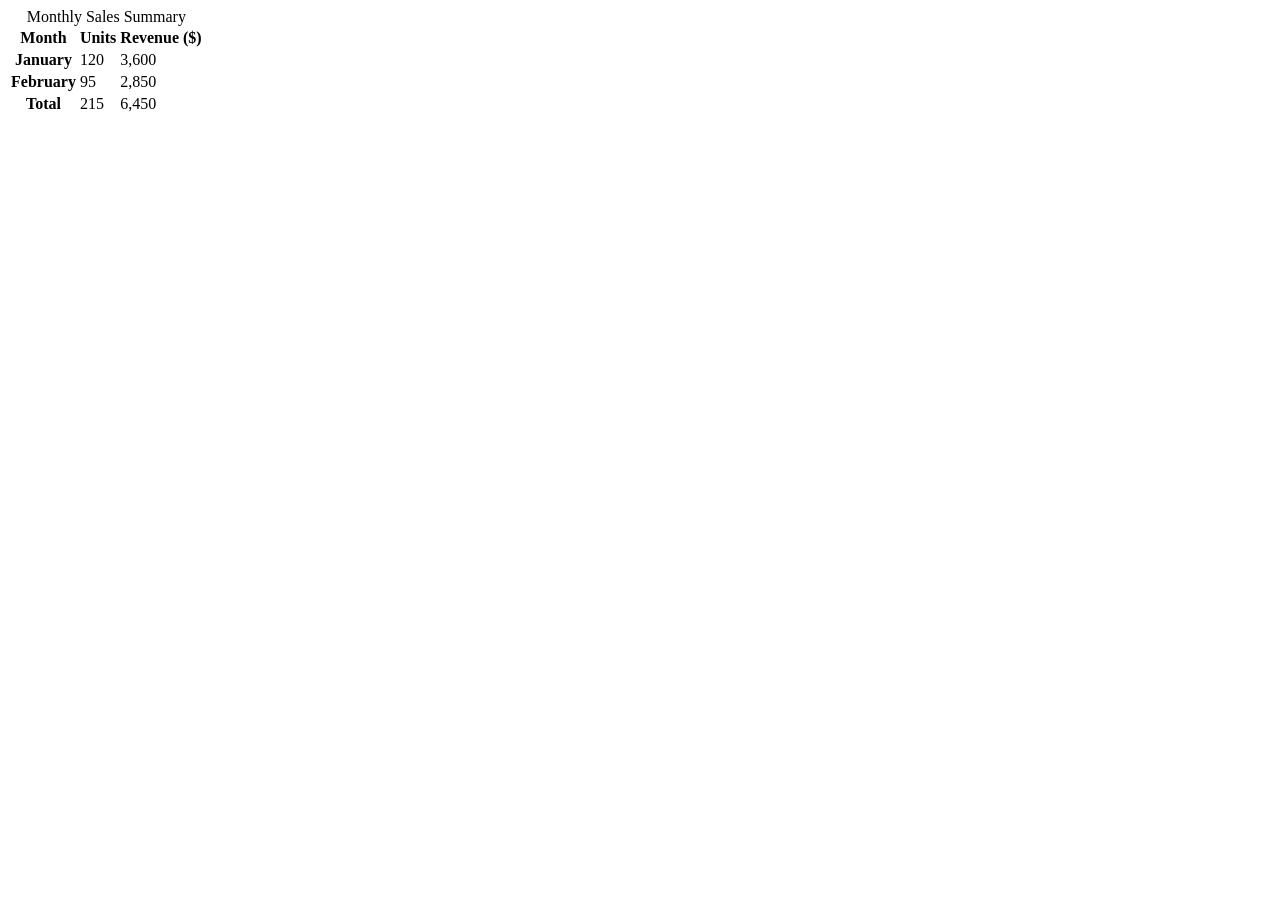
<file: index.html>
<!-- !DOCTYPE html>
<html>
<head>
    <title>My First Page</title>
</head>
<body>
    <h1>Hello World!</h1>
    <p>This is my first HTML page.</p>
</body>
</html -->
<table>
  <caption>Monthly Sales Summary</caption>
  <thead>
    <tr>
      <th scope="col">Month</th>
      <th scope="col">Units</th>
      <th scope="col">Revenue ($)</th>
    </tr>
  </thead>
  <tbody>
    <tr>
      <th scope="row">January</th>
      <td>120</td>
      <td>3,600</td>
    </tr>
    <tr>
      <th scope="row">February</th>
      <td>95</td>
      <td>2,850</td>
    </tr>
  </tbody>
  <tfoot>
    <tr>
      <th scope="row">Total</th>
      <td>215</td>
      <td>6,450</td>
    </tr>
  </tfoot>
</table>
</file>
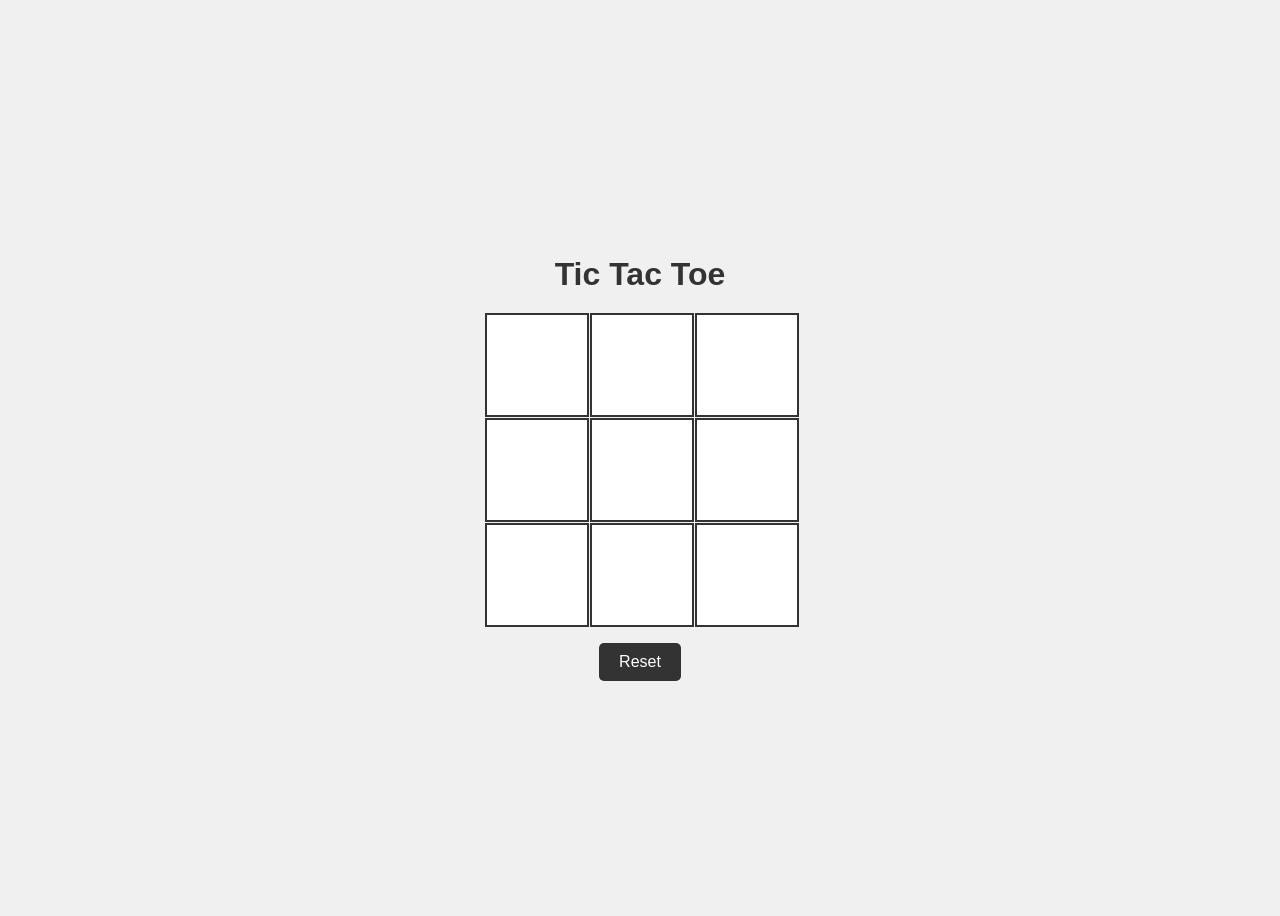
<file: index4.html>
<!DOCTYPE html>
<html lang="en">
<head>
  <meta charset="UTF-8">
  <title>Tic Tac Toe</title>
  <style>
    body {
      display: flex;
      flex-direction: column;
      justify-content: center;
      align-items: center;
      height: 100vh;
      background: #f0f0f0;
      font-family: Arial, sans-serif;
    }
    h1 {
      margin-bottom: 20px;
      color: #333;
    }
    .board {
      display: grid;
      grid-template-columns: repeat(3, 100px);
      grid-template-rows: repeat(3, 100px);
      gap: 5px;
      margin-bottom: 20px;
    }
    .cell {
      width: 100px;
      height: 100px;
      background: white;
      border: 2px solid #333;
      display: flex;
      justify-content: center;
      align-items: center;
      font-size: 2em;
      cursor: pointer;
    }
    .cell:hover {
      background: #e0e0e0;
    }
    .reset-btn {
      padding: 10px 20px;
      font-size: 16px;
      background: #333;
      color: white;
      border: none;
      cursor: pointer;
      border-radius: 5px;
    }
    .reset-btn:hover {
      background: #555;
    }
  </style>
</head>
<body>
  <h1>Tic Tac Toe</h1>
  <div class="board">
    <div class="cell"></div>
    <div class="cell"></div>
    <div class="cell"></div>
    <div class="cell"></div>
    <div class="cell"></div>
    <div class="cell"></div>
    <div class="cell"></div>
    <div class="cell"></div>
    <div class="cell"></div>
  </div>
  <button class="reset-btn">Reset</button>
</body>
</html>
<script src="index4.js"></script>
</file>
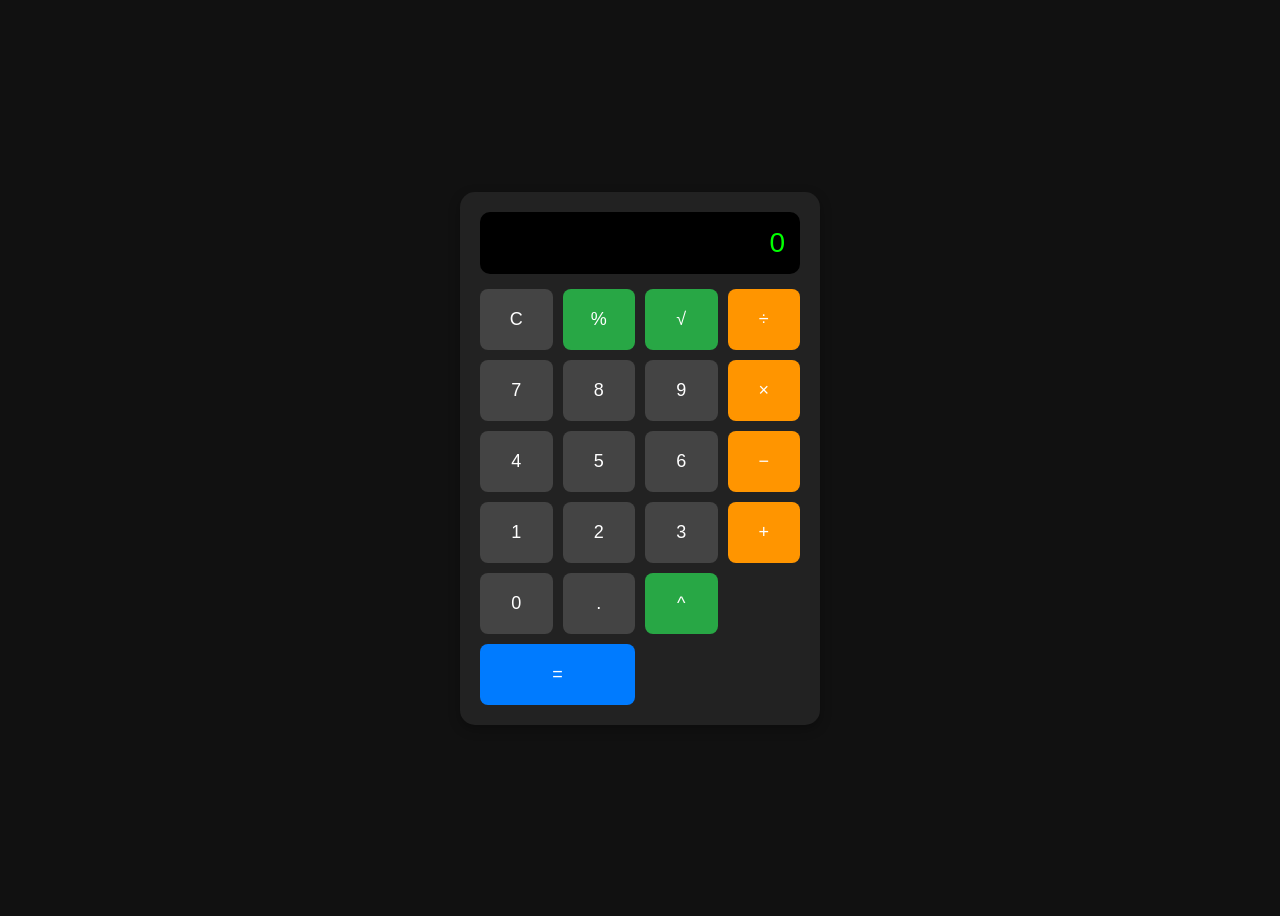
<file: index6.html>
<!DOCTYPE html>
<html lang="en">
<head>
  <meta charset="UTF-8">
  <title>Full Mobile Calculator</title>
  <style>
    body {
      font-family: Arial, sans-serif;
      background: #111;
      display: flex;
      justify-content: center;
      align-items: center;
      height: 100vh;
    }
    .calculator {
      background: #222;
      padding: 20px;
      border-radius: 15px;
      box-shadow: 0 4px 12px rgba(0,0,0,0.3);
      width: 320px;
    }
    .display {
      background: #000;
      color: #0f0;
      font-size: 28px;
      text-align: right;
      padding: 15px;
      border-radius: 10px;
      margin-bottom: 15px;
      overflow-x: auto;
    }
    .buttons {
      display: grid;
      grid-template-columns: repeat(4, 1fr);
      gap: 10px;
    }
    button {
      padding: 20px;
      font-size: 18px;
      border: none;
      border-radius: 8px;
      background: #444;
      color: #fff;
      cursor: pointer;
      transition: background 0.3s;
    }
    button:hover {
      background: #666;
    }
    .operator {
      background: #ff9500;
    }
    .operator:hover {
      background: #e08900;
    }
    .equal {
      grid-column: span 2;
      background: #007BFF;
    }
    .equal:hover {
      background: #0056b3;
    }
    .special {
      background: #28a745;
    }
    .special:hover {
      background: #1e7e34;
    }
  </style>
</head>
<body>
  <div class="calculator">
    <div id="display" class="display">0</div>
    <div class="buttons">
      <button onclick="clearDisplay()">C</button>
      <button class="special" onclick="press('%')">%</button>
      <button class="special" onclick="press('Math.sqrt(')">√</button>
      <button class="operator" onclick="press('/')">÷</button>
      
      <button onclick="press('7')">7</button>
      <button onclick="press('8')">8</button>
      <button onclick="press('9')">9</button>
      <button class="operator" onclick="press('*')">×</button>
      
      <button onclick="press('4')">4</button>
      <button onclick="press('5')">5</button>
      <button onclick="press('6')">6</button>
      <button class="operator" onclick="press('-')">−</button>
      
      <button onclick="press('1')">1</button>
      <button onclick="press('2')">2</button>
      <button onclick="press('3')">3</button>
      <button class="operator" onclick="press('+')">+</button>
      
      <button onclick="press('0')">0</button>
      <button onclick="press('.')">.</button>
      <button class="special" onclick="press('**')">^</button>
      <button class="equal" onclick="calculate()">=</button>
    </div>
  </div>

  <script>
    let display = document.getElementById("display");

    function press(value) {
      if (display.innerText === "0") {
        display.innerText = value;
      } else {
        display.innerText += value;
      }
    }

    function calculate() {
      try {
        // Replace % with /100 for percentage
        let expression = display.innerText.replace(/%/g, "/100");
        display.innerText = eval(expression);
      } catch {
        display.innerText = "Error";
      }
    }

    function clearDisplay() {
      display.innerText = "0";
    }
  </script>
</body>
</html>
</file>
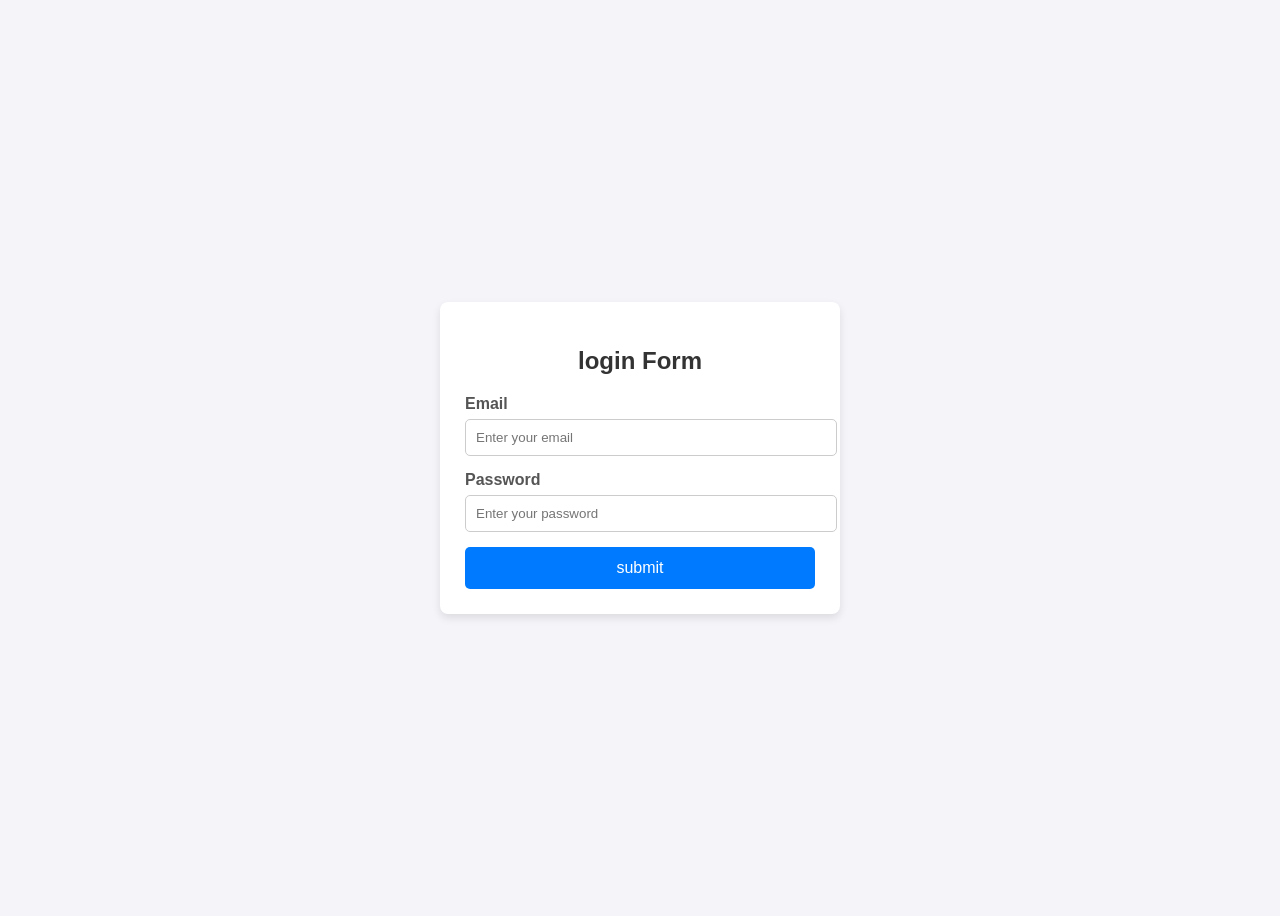
<file: index8.html>
<!-- <!DOCTYPE html>
<html lang="en">
<head>
    <meta charset="UTF-8">
    <meta name="viewport" content="width=device-width, initial-scale=1.0">
    <title>Document</title>
</head>
<body>
    <script src="index8.js">

    </script>
</body>
</html> -->
<!DOCTYPE html>
<html lang="en">
<head>
  <meta charset="UTF-8">
  <meta name="viewport" content="width=device-width, initial-scale=1.0">
  <title>Registration Form</title>
  <style>
    body {
      font-family: Arial, sans-serif;
      background: #f4f4f9;
      display: flex;
      justify-content: center;
      align-items: center;
      height: 100vh;
    }
    .form-container {
      background: #fff;
      padding: 25px;
      border-radius: 8px;
      box-shadow: 0 4px 8px rgba(0,0,0,0.1);
      width: 350px;
    }
    .form-container h2 {
      text-align: center;
      margin-bottom: 20px;
      color: #333;
    }
    .form-container label {
      display: block;
      margin-bottom: 6px;
      font-weight: bold;
      color: #555;
    }
    .form-container input, .form-container select {
      width: 100%;
      padding: 10px;
      margin-bottom: 15px;
      border: 1px solid #ccc;
      border-radius: 5px;
      outline: none;
    }
    .form-container input:focus, .form-container select:focus {
      border-color: #007BFF;
    }
    .form-container button {
      width: 100%;
      padding: 12px;
      background: #007BFF;
      color: #fff;
      border: none;
      border-radius: 5px;
      font-size: 16px;
      cursor: pointer;
    }
    .form-container button:hover {
      background: #0056b3;
    }
  </style>
</head>
<script src="index8.js">

    </script>
<body>
  <div class="form-container">
    <h2>login Form</h2>
    <form>
      <!-- <label for="name">Full Name</label>
      <input type="text" id="name" name="name" placeholder="Enter your name" required> -->
    <form id="formData"></form>
      <label for="email">Email</label>
      <input type="email" id="email" name="email" placeholder="Enter your email" required>

      <!-- <label for="country">Country</label>
      <select id="country" name="country" required> -->
        <!-- <option value="">Select your country</option>
        <option value="India">India</option>
        <option value="USA">USA</option>
        <option value="UK">UK</option>
        <option value="Canada">Canada</option>
        <option value="Australia">Australia</option>
      </select> -->

      <!-- <label for="phone">Phone Number</label>
      <input type="tel" id="phone" name="phone" placeholder="Enter your phone number" required> -->

      <label for="password">Password</label>
      <input type="password" id="password" name="password" placeholder="Enter your password" required>

      <button type="submit">submit</button>
    </form>
  </div>
</body>
</html>
</file>
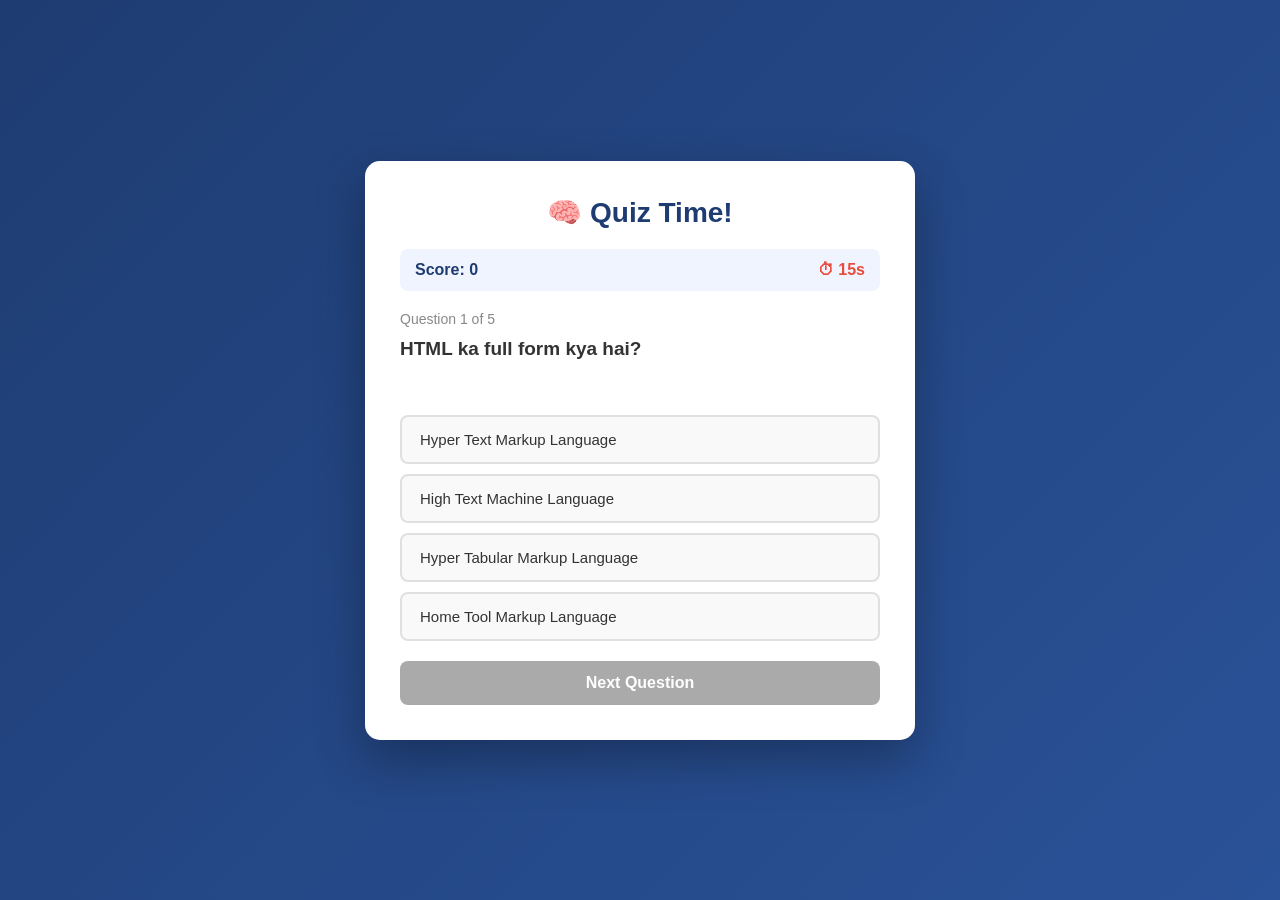
<file: index9.html>
<!DOCTYPE html>
<html lang="en">
<head>
<meta charset="UTF-8">
<title>Quiz App</title>
<style>
  /* ===== Basic Reset ===== */
  * {
    margin: 0;
    padding: 0;
    box-sizing: border-box;
    font-family: 'Segoe UI', Tahoma, sans-serif;
  }

  body {
    min-height: 100vh;
    background: linear-gradient(135deg, #1e3c72 0%, #2a5298 100%);
    display: flex;
    justify-content: center;
    align-items: center;
    padding: 20px;
  }

  .quiz-container {
    background: #fff;
    width: 100%;
    max-width: 550px;
    border-radius: 15px;
    padding: 35px;
    box-shadow: 0 20px 50px rgba(0, 0, 0, 0.3);
  }

  h1 {
    text-align: center;
    color: #1e3c72;
    margin-bottom: 20px;
    font-size: 28px;
  }

  /* ===== Top Bar (Score + Timer) ===== */
  .top-bar {
    display: flex;
    justify-content: space-between;
    margin-bottom: 20px;
    padding: 12px 15px;
    background: #f0f4ff;
    border-radius: 8px;
    font-weight: bold;
    color: #1e3c72;
  }

  .timer {
    color: #e74c3c;
  }

  /* ===== Question Section ===== */
  .question-num {
    color: #888;
    font-size: 14px;
    margin-bottom: 8px;
  }

  .question {
    font-size: 19px;
    color: #333;
    margin-bottom: 20px;
    line-height: 1.5;
    min-height: 60px;
  }

  /* ===== Options ===== */
  .options {
    display: flex;
    flex-direction: column;
    gap: 10px;
    margin-bottom: 20px;
  }

  .option {
    padding: 14px 18px;
    background: #f9f9f9;
    border: 2px solid #e0e0e0;
    border-radius: 8px;
    cursor: pointer;
    font-size: 15px;
    text-align: left;
    transition: all 0.3s;
    color: #333;
  }

  .option:hover:not(:disabled) {
    background: #e8eeff;
    border-color: #2a5298;
    transform: translateX(5px);
  }

  .option.correct {
    background: #d4edda;
    border-color: #28a745;
    color: #155724;
  }

  .option.wrong {
    background: #f8d7da;
    border-color: #dc3545;
    color: #721c24;
  }

  .option:disabled {
    cursor: not-allowed;
  }

  /* ===== Next Button ===== */
  #nextBtn {
    width: 100%;
    padding: 13px;
    background: #2a5298;
    color: white;
    border: none;
    border-radius: 8px;
    font-size: 16px;
    font-weight: bold;
    cursor: pointer;
    transition: background 0.3s;
  }

  #nextBtn:hover {
    background: #1e3c72;
  }

  #nextBtn:disabled {
    background: #aaa;
    cursor: not-allowed;
  }

  /* ===== Result Screen ===== */
  .result {
    text-align: center;
  }

  .result h2 {
    color: #2a5298;
    font-size: 26px;
    margin-bottom: 15px;
  }

  .result .final-score {
    font-size: 48px;
    color: #1e3c72;
    font-weight: bold;
    margin: 20px 0;
  }

  .result p {
    color: #666;
    margin-bottom: 25px;
    font-size: 16px;
  }

  #restartBtn {
    padding: 12px 30px;
    background: #28a745;
    color: white;
    border: none;
    border-radius: 8px;
    font-size: 16px;
    cursor: pointer;
    font-weight: bold;
  }

  #restartBtn:hover {
    background: #218838;
  }

  .hide {
    display: none;
  }
</style>
</head>
<body>

<div class="quiz-container">
  <h1>🧠 Quiz Time!</h1>


  <div id="quizScreen">
    <div class="top-bar">
      <span>Score: <span id="score">0</span></span>
      <span class="timer">⏱ <span id="timer">15</span>s</span>
    </div>

    <p class="question-num" id="questionNum">Question 1 of 5</p>
    <h2 class="question" id="question"></h2>

    <div class="options" id="options"></div>

    <button id="nextBtn" onclick="nextQuestion()" disabled>Next Question</button>
  </div>

<!-- //on latter -->
  <div id="resultScreen" class="result hide">
    <h2>🎉 Quiz Complete!</h2>
    <div class="final-score" id="finalScore">0 / 5</div>
    <p id="resultMsg"></p>
    <button id="restartBtn" onclick="restartQuiz()">Play Again</button>
  </div>
</div>

<script>

  const questions = [
    {
      question: "HTML ka full form kya hai?",
      options: [
        "Hyper Text Markup Language",
        "High Text Machine Language",
        "Hyper Tabular Markup Language",
        "Home Tool Markup Language"
      ],
      answer: 0   
    },
    {
      question: "CSS me color change karne ke liye kaunsi property use hoti hai?",
      options: ["font-color", "text-color", "color", "background"],
      answer: 2
    },
    
    {
      question: "JavaScript me variable declare karne ke liye kaunsa keyword use hota hai?",
      options: ["var", "int", "string", "declare"],
      answer: 0
    },
    {
      question: "Kaunsa HTML tag sabse bada heading banata hai?",
      options: ["<h6>", "<heading>", "<h1>", "<head>"],
      answer: 2
    },
    {
      question: "JavaScript me array ki length kaise pata karte hain?",
      options: ["array.size()", "array.length", "array.count", "length(array)"],
      answer: 1
    }
  ];


  let currentQuestion = 0;
  let score = 0;
  let timeLeft = 15;
  let timerInterval;
  let answered = false;


  window.onload = function() {
    loadQuestion();
  };

  // function loadQuestion(){
  //   answered=false
  //   timeLeft=15
  
  // }
  // loadQuestion()


  function loadQuestion() {
    answered = false;
    timeLeft = 15;
    // document.getElementById('timer').textContent = timeLeft;
      document.querySelector("#timer").textContent=timeLeft
        document.getElementById('nextBtn').disabled = true;
            const q = questions[currentQuestion];
    document.getElementById('questionNum').textContent =
      `Question ${currentQuestion + 1} of ${questions.length}`;
    document.getElementById('question').textContent = q.question;





    const optionsDiv = document.getElementById('options');
    optionsDiv.innerHTML = '';

    q.options.forEach((option, index) => {
      const btn = document.createElement('button');
      btn.className = 'option';
      btn.textContent = option;
      btn.onclick = () => checkAnswer(index, btn);
      optionsDiv.appendChild(btn);
    });

    startTimer();
  }


  function startTimer() {
    clearInterval(timerInterval);
    timerInterval = setInterval(() => {
      timeLeft--;
      document.getElementById('timer').textContent = timeLeft;

      if (timeLeft <= 0) {
        clearInterval(timerInterval);
        timeUp();
      }
    }, 1000);
  }


  function checkAnswer(selectedIndex, btn) {
    if (answered) return;    
    answered = true;
    clearInterval(timerInterval);

    const correctIndex = questions[currentQuestion].answer;
    const allOptions = document.querySelectorAll('.option');


    allOptions.forEach(o => o.disabled = true);

    if (selectedIndex === correctIndex) {
      btn.classList.add('correct');
      score++;
      document.getElementById('score').textContent = score;
    } else {
      btn.classList.add('wrong');

      allOptions[correctIndex].classList.add('correct');
    }

    document.getElementById('nextBtn').disabled = false;
  }


  function timeUp() {
    answered = true;
    const correctIndex = questions[currentQuestion].answer;
    const allOptions = document.querySelectorAll('.option');

    allOptions.forEach(o => o.disabled = true);
    allOptions[correctIndex].classList.add('correct');
    document.getElementById('nextBtn').disabled = false;
  }


  function nextQuestion() {
    currentQuestion++;
    if (currentQuestion < questions.length) {
      loadQuestion();
    } else {
      showResult();
    }
  }


  function showResult() {
    document.getElementById('quizScreen').classList.add('hide');
    document.getElementById('resultScreen').classList.remove('hide');

    document.getElementById('finalScore').textContent = `${score} / ${questions.length}`;


    let msg = '';
    const percent = (score / questions.length) * 100;
    if (percent === 100) msg = "Perfect score! 🏆 Tu toh genius hai!";
    else if (percent >= 60) msg = "Great job! 👏 Acchhi performance.";
    else if (percent >= 40) msg = "Not bad! Thoda aur practice kar. 💪";
    else msg = "Don't worry, agli baar better karega! 📚";

    document.getElementById('resultMsg').textContent = msg;
  }


  function restartQuiz() {
    currentQuestion = 0;
    score = 0;
    document.getElementById('score').textContent = 0;
    document.getElementById('resultScreen').classList.add('hide');
    document.getElementById('quizScreen').classList.remove('hide');
    loadQuestion();
  }
</script>

</body>
</html>
</file>
